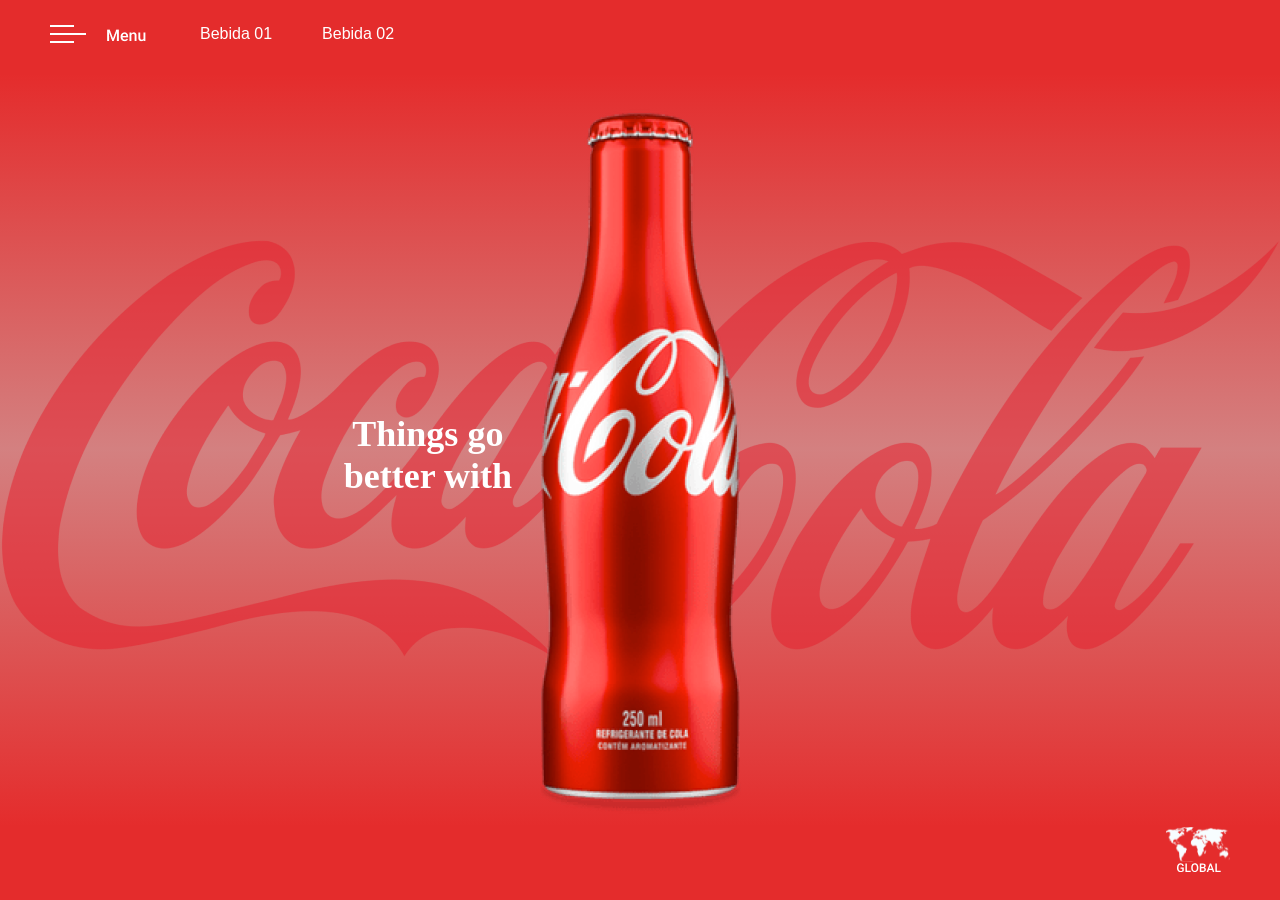
<file: index.html>
<!DOCTYPE html>
<html lang="pt-br">
<head>
    <meta charset="UTF-8">
    <meta name="viewport" content="width=device-width, initial-scale=1.0">
    <link rel="stylesheet" href="style.css">
    <title>Coca Cola</title>
</head>
<body>
    <header>
        <img src="./Menu.png" class="menu">
        <div class="caixa-dos-links">
            <a href="layoutwhiskey.html">Bebida 01</a>
            <a href="layoutredbull.html">Bebida 02</a>
        </div>
    </header>
    <main id="gradiente">
        <p class="textinho"> Things go <br> better with</p>
        <img src="./content-image.png" class="imagem-bebida">
        <img src="./coca-cola-background.png" class="imagem-background">
    </main>
    <footer>
        <img src="./map.svg" class="mapa">
    </footer>
</body>
</html>
</file>
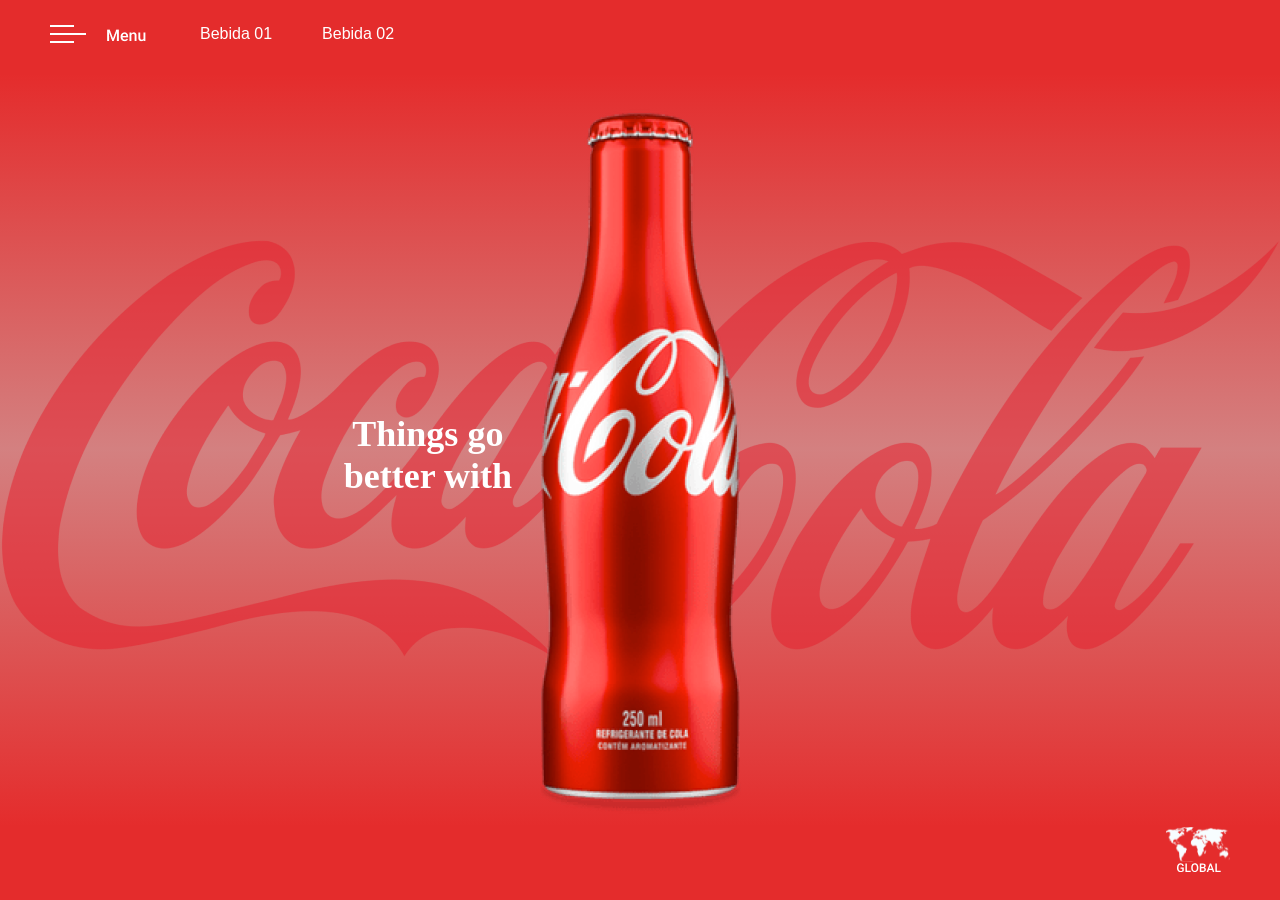
<file: layout-cocacola.html>
<!DOCTYPE html>
<html lang="pt-br">
<head>
    <meta charset="UTF-8">
    <meta name="viewport" content="width=device-width, initial-scale=1.0">
    <link rel="stylesheet" href="layout-cocacola.css">
    <title>Coca Cola</title>
</head>
<body>
    <header>
        <img src="./Menu.png" class="menu">
        <div class="caixa-dos-links">
            <a href="layoutwhiskey.html">Bebida 01</a>
            <a href="layoutredbull.html">Bebida 02</a>
        </div>
    </header>
    <main id="gradiente">
        <p class="textinho"> Things go <br> better with</p>
        <img src="./content-image.png" class="imagem-bebida">
        <img src="./coca-cola-background.png" class="imagem-background">
    </main>
    <footer>
        <img src="./map.svg" class="mapa">
    </footer>
</body>
</html>
</file>
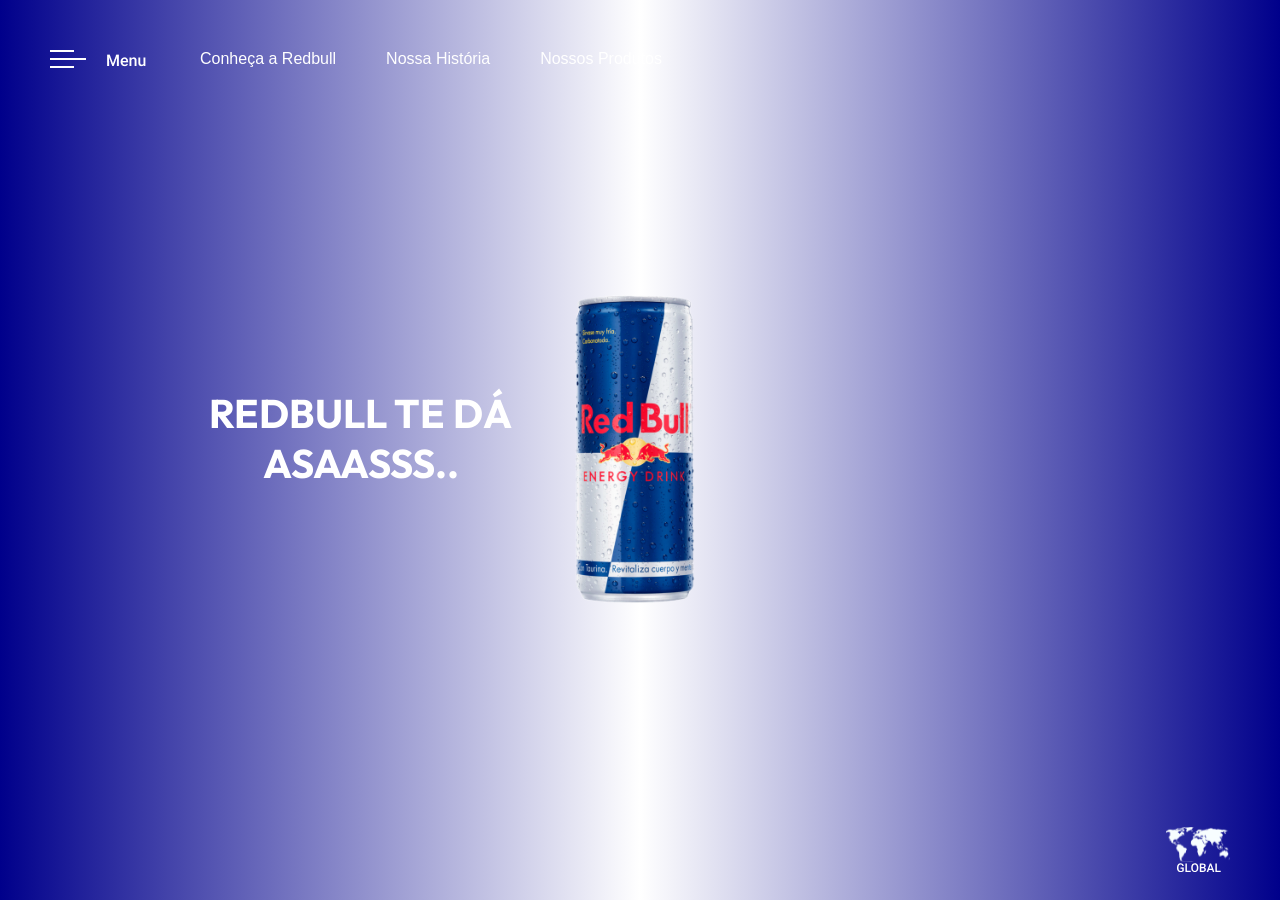
<file: layoutredbull.html>
<!DOCTYPE html>
<html lang="pt-br">
<head>
    <meta charset="UTF-8">
    <meta name="viewport" content="width=device-width, initial-scale=1.0">
    <link rel="preconnect" href="https://fonts.googleapis.com">
    <link rel="preconnect" href="https://fonts.gstatic.com" crossorigin>
    <link href="https://fonts.googleapis.com/css2?family=Outfit:wght@100..900&display=swap" rel="stylesheet">
    <link rel="stylesheet" href="layoutredbull.css">
    <title>RedBull</title>
</head>
<body>
    <header id="grad">
        <img src="./Menu.png" class="menu">
        <div class="caixa-dos-links">
            <a href="https://www.redbull.com/br-pt">Conheça a Redbull</a>
            <a href="https://www.redbull.com/us-en/energydrink/company-profile">Nossa História</a>
            <a href="https://www.redbullshop.com.br/?srsltid=AfmBOor-spyZnxZ6kjjhNa9rV6BAENtRYu_pySTfRKyvtPxRRqZVlXN5">Nossos Produtos</a>
        </div>
    </header>
    <main id="gradiente">
        <p class="textinho">redbull te dá <br>asaasss..</p>
        <img src="./redbullfrontal.png" class="imagem-bebida">
    </main>
    <footer id="grad">
        <img src="./map.svg" class="mapa">
    </footer>
</body>
</html>
</file>
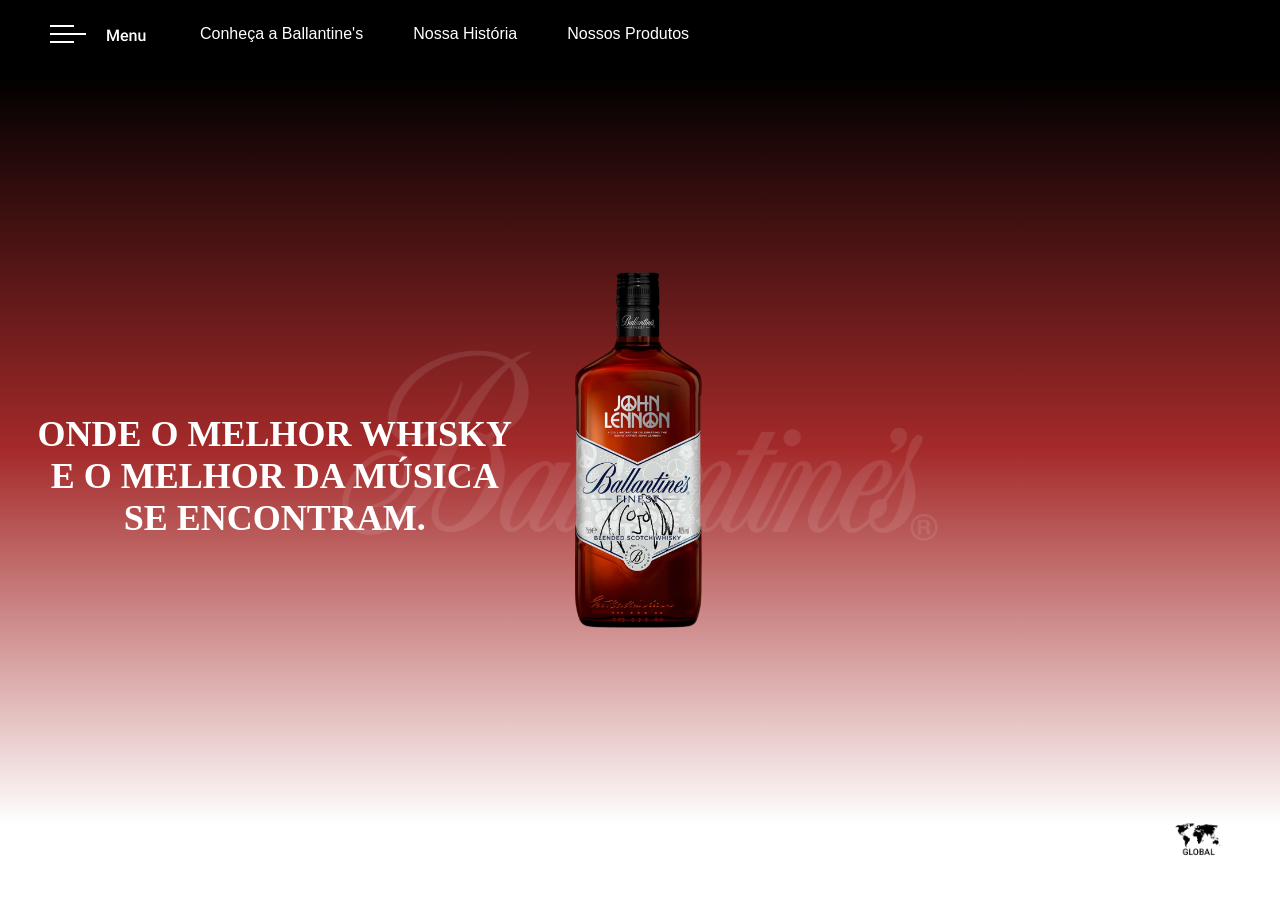
<file: layoutwhiskey.html>
<!DOCTYPE html>
<html lang="pt-br">
<head>
  <meta charset="UTF-8">
  <meta name="viewport" content="width=device-width, initial-scale=1.0">
  <link rel="stylesheet" href="layoutwhiskey.css">
  <title>Whiskey</title>
</head>
<body>
  <header>
    <img src="./Menu.png" class="menu">
    <div class="caixa-dos-links">
      <a href="https://www.ballantines.com/pt-br/blog/ballantines-conheca-nossos-whiskies/">Conheça a Ballantine's</a>
      <a href="https://www.ballantines.com/pt-br/guia-de-whiskies/nossa-historia/">Nossa História</a>
      <a href="https://www.ballantines.com/pt-br/produtos/">Nossos Produtos</a>
    </div>
  </header>
  <main id="gradiente">
    <p class="textinho">onde o melhor whisky<br>e o melhor da música<br> se encontram.</p>
    <img src="./whiskyfrontal.png" class="imagem-bebida">
    <img src="./ballantine_s.png" class="imagem-background">
  </main>
  <footer>
    <img src="./mapa.png" class="mapa">
  </footer>
</body>
</html>
</file>
<file: style.css>
*{
   margin: 0;
   padding: 0;
   box-sizing: border-box;
}
 
body{
   display: flex;
   flex-direction: column;
   height: 100vh;
}

header{
   flex-grow: 1;
   background-color: rgba(227, 33, 33, 0.948);
   position: relative;
}
 
.menu{
   position: absolute;
   top: 25px;
   left: 50px;
}
 
.caixa-dos-links{
   display: flex;
   flex-direction: row;
   justify-content: space-around;
   align-items: center;
   font-size: 16px;
   font-family: Arial, Helvetica, sans-serif;
   gap: 50px;
   position: absolute;
   top: 25px;
   left: 200px;
}
 
.caixa-dos-links a{
   color: white;
   text-decoration: none;
}
 
main{
   display: flex;
   justify-content: center;
   align-items: center;
   flex-grow: 10;
   position: relative;
}
 
#gradiente{
   background-image: linear-gradient(rgba(227, 33, 33, 0.948), rgba(209, 121, 121, 0.945), rgba(227, 33, 33, 0.948));
}
 
.textinho{
   position: absolute;
   top: 45%;
   right: 60%;
   z-index: 5;
   color: white;
   font-family: arial black;
   font-weight: bold;
   font-size: 36px;
   text-align: center;
}
 
.imagem-bebida{
   position: absolute;
   z-index: 10;
}
 
.imagem-background{
   position: absolute;
   z-index: 1;
}
 
footer{
   flex-grow: 1;
   background-color: rgba(227, 33, 33, 0.948);
   position: relative;
}
 
.mapa{
   position: absolute;
   bottom: 25px;
   right: 50px;
}

@media (max-width: 667px){

   .caixa-dos-links{
      display: flex;
      flex-direction: row;
      justify-content: space-around;
      align-items: center;
      font-size: 12px;
      font-family: Arial, Helvetica, sans-serif;
      gap: 50px;
      position: absolute;
      top: 25px;
      left: 150px;
   }
    
   .caixa-dos-links a{
      color: white;
      text-decoration: none;
   }

   .textinho{
      top: 10%;
      right: 40%;
      z-index: 5;
      color: white;
      font-family: arial black;
      font-weight: bold;
      font-size: 15px;
      text-align: center;
   }
    
   .imagem-bebida{
      position: absolute;
      width: 25%;
      z-index: 10;
   }
    
   .imagem-background{
      position: absolute;
      width: 80%;
      z-index: 1;
   }

   .menu{
      position: absolute;
      width: 20%;
      top: 25px;
      left: 25px;
   }

   .mapa{
      position: absolute;
      width: 10%;
      bottom: 25px;
      right: 25px;
   }
}
</file>
<file: layout-cocacola.css>
*{
   margin: 0;
   padding: 0;
   box-sizing: border-box;
}
 
 
body{
   display: flex;
   flex-direction: column;
   height: 100vh;
}
 
 
header{
   flex-grow: 1;
   background-color: rgba(227, 33, 33, 0.948);
   position: relative;
}
 
.menu{
   position: absolute;
   top: 25px;
   left: 50px;
}
 
.caixa-dos-links{
   display: flex;
   flex-direction: row;
   justify-content: space-around;
   align-items: center;
   font-size: 16px;
   font-family: Arial, Helvetica, sans-serif;
   gap: 50px;
   position: absolute;
   top: 25px;
   left: 200px;
 }
 
 
.caixa-dos-links a{
   color: white;
   text-decoration: none;
}
 
 
main{
   display: flex;
   justify-content: center;
   align-items: center;
   flex-grow: 10;
   position: relative;
}
 
 
#gradiente{
   background-image: linear-gradient(rgba(227, 33, 33, 0.948), rgba(209, 121, 121, 0.945), rgba(227, 33, 33, 0.948));
}
 
.textinho{
   position: absolute;
   top: 45%;
   right: 60%;
   z-index: 5;
   color: white;
   font-family: arial black;
   font-weight: bold;
   font-size: 36px;
   text-align: center;
}
 
.imagem-bebida{
   position: absolute;
   z-index: 10;
}
 
.imagem-background{
   position: absolute;
   z-index: 1;
}
 
footer{
   flex-grow: 1;
   background-color: rgba(227, 33, 33, 0.948);
   position: relative;
}
 
.mapa{
   position: absolute;
   bottom: 25px;
   right: 50px;
}

@media{
   
}
</file>
<file: layoutredbull.css>
*{
    margin: 0;
    padding: 0;
    box-sizing: border-box;
}

body{
    display: flex;
    flex-direction: column;
    height: 100vh;
    font-family: "Outfit", sans-serif;
}

header{
    flex-grow: 1;
    background-color: white;
    position: relative;
} 

.menu{
    position: absolute;
    top: 50px;
    left: 50px;
}

.caixa-dos-links{
    display: flex;
    flex-direction: row;
    justify-content: space-around;
    align-items: center;
    font-size: 16px;
    font-family: Arial, Helvetica, sans-serif;
    gap: 50px;
    position: absolute;
    top: 50px;
    left: 200px;
}

.caixa-dos-links a{
    color: white;
    text-decoration: none
}

main{
    display: flex;
    justify-content: center;
    align-items: center;
    flex-grow: 10;
    position: relative;
}

#gradiente{
    background-image: linear-gradient(to right, darkblue, white, darkblue);
}

#grad{
    background-image: linear-gradient(to right,darkblue, white, darkblue);
} 

.textinho{
    position: absolute;
    bottom: 45%;
    right: 60%;
    z-index: 5;
    color: white;
    font-weight: bold;
    font-style: normal;
    font-size: 40px;
    text-transform: uppercase;
    text-align: center;
}

.imagem-bebida{
    position: absolute;
    z-index: 10;
    width: 25%;
}

footer{
    flex-grow: 1;
    background-color: white;
    position: relative;
}

.mapa{
    position: absolute;
    bottom: 25px;
    right: 50px;
}

@media (max-width: 667px){

    #gradiente{
        background-image: linear-gradient(darkblue, white, darkblue);
    }

    #grad{
        background-image: linear-gradient(darkblue);
    } 

    .caixa-dos-links{
       display: flex;
       flex-direction: row;
       justify-content: center;
       align-items: center;
       font-size: 12px;
       font-family: Arial, Helvetica, sans-serif;
       gap: 10px;
       position: absolute;
       top: 20px;
       left: 120px;
    }

    .textinho{
       top: 10%;
       right: 30%;
       z-index: 5;
       color: white;
       font-family: arial black;
       font-weight: bold;
       font-size: 15px;
       text-align: center;
    }

    .imagem-bebida{
       width: 80%;
       bottom: 80px;
       z-index: 10;
    }

    .imagem-background{
       position: absolute;
       width: 90%;
       z-index: 1;
    }

    .menu{
        position: absolute;
        width: 20%;
        top: 25px;
        left: 25px;
    }

    .mapa{
        position: absolute;
        width: 10%;
        bottom: 25px;
        right: 25px;
    }
}
</file>
<file: layoutwhiskey.css>
*{
    margin: 0;
    padding: 0;
    box-sizing: border-box;
}

body{
    display: flex;
    flex-direction: column;
    height: 100vh;
}

header{
    flex-grow: 1;
    background-color: black;
    position: relative;
} 

.menu{
    position: absolute;
    top: 25px;
    left: 50px;
}

 .caixa-dos-links{
    display: flex;
    flex-direction: row;
    justify-content: space-around;
    align-items: center;
    font-size: 16px;
    font-family: Arial, Helvetica, sans-serif;
    gap: 50px;
    position: absolute;
    top: 25px;
    left: 200px;
}

.caixa-dos-links a{
    color: white;
    text-decoration: none
}

main{
    display: flex;
    justify-content: center;
    align-items: center;
    flex-grow: 10;
    position: relative;
}

#gradiente{
    background-image: linear-gradient(to bottom, black, brown, white);
}

.textinho{
    position: absolute;
    top: 45%;
    right: 60%;
    z-index: 5;
    color: white;
    font-family:'Times New Roman', Times, serif;
    font-weight: bold;
    font-size: 36px;
    text-transform: uppercase;
    text-align: center;
}

.imagem-bebida{
    position: absolute;
    z-index: 10;
    width: 25%;
}

.imagem-background{
    position: absolute;
    z-index: 1;
    opacity: 0.1;
    width: 50%;
}

footer{
    flex-grow: 1;
    background-color: white;
    position: relative;
}

.mapa{
    position: absolute;
    bottom: 1px;
    right: 50px;
    width: 5%;
}

@media (max-width: 667px){

    #gradiente{
        background-image: linear-gradient(to bottom, black, brown, white);
    }
    
    .caixa-dos-links{
       display: flex;
       flex-direction: row;
       justify-content: center;
       align-items: center;
       font-size: 12px;
       font-family: Arial, Helvetica, sans-serif;
       gap: 10px;
       position: absolute;
       top: 20px;
       left: 120px;
    }

    .textinho{
       top: 10%;
       right: 23%;
       z-index: 5;
       color: white;
       font-family: arial black;
       font-weight: bold;
       font-size: 15px;
       text-align: center;
    }

    .imagem-bebida{
       width: 80%;
       top: 60px;
       z-index: 10;
    }

    .imagem-background{
       position: absolute;
       width: 90%;
       z-index: 1;
    }

    .menu{
        position: absolute;
        width: 20%;
        top: 25px;
        left: 25px;
    }

    .mapa{
        position: absolute;
        width: 20%;
        bottom: 1px;
        right: 25px;
    }
}
</file>
